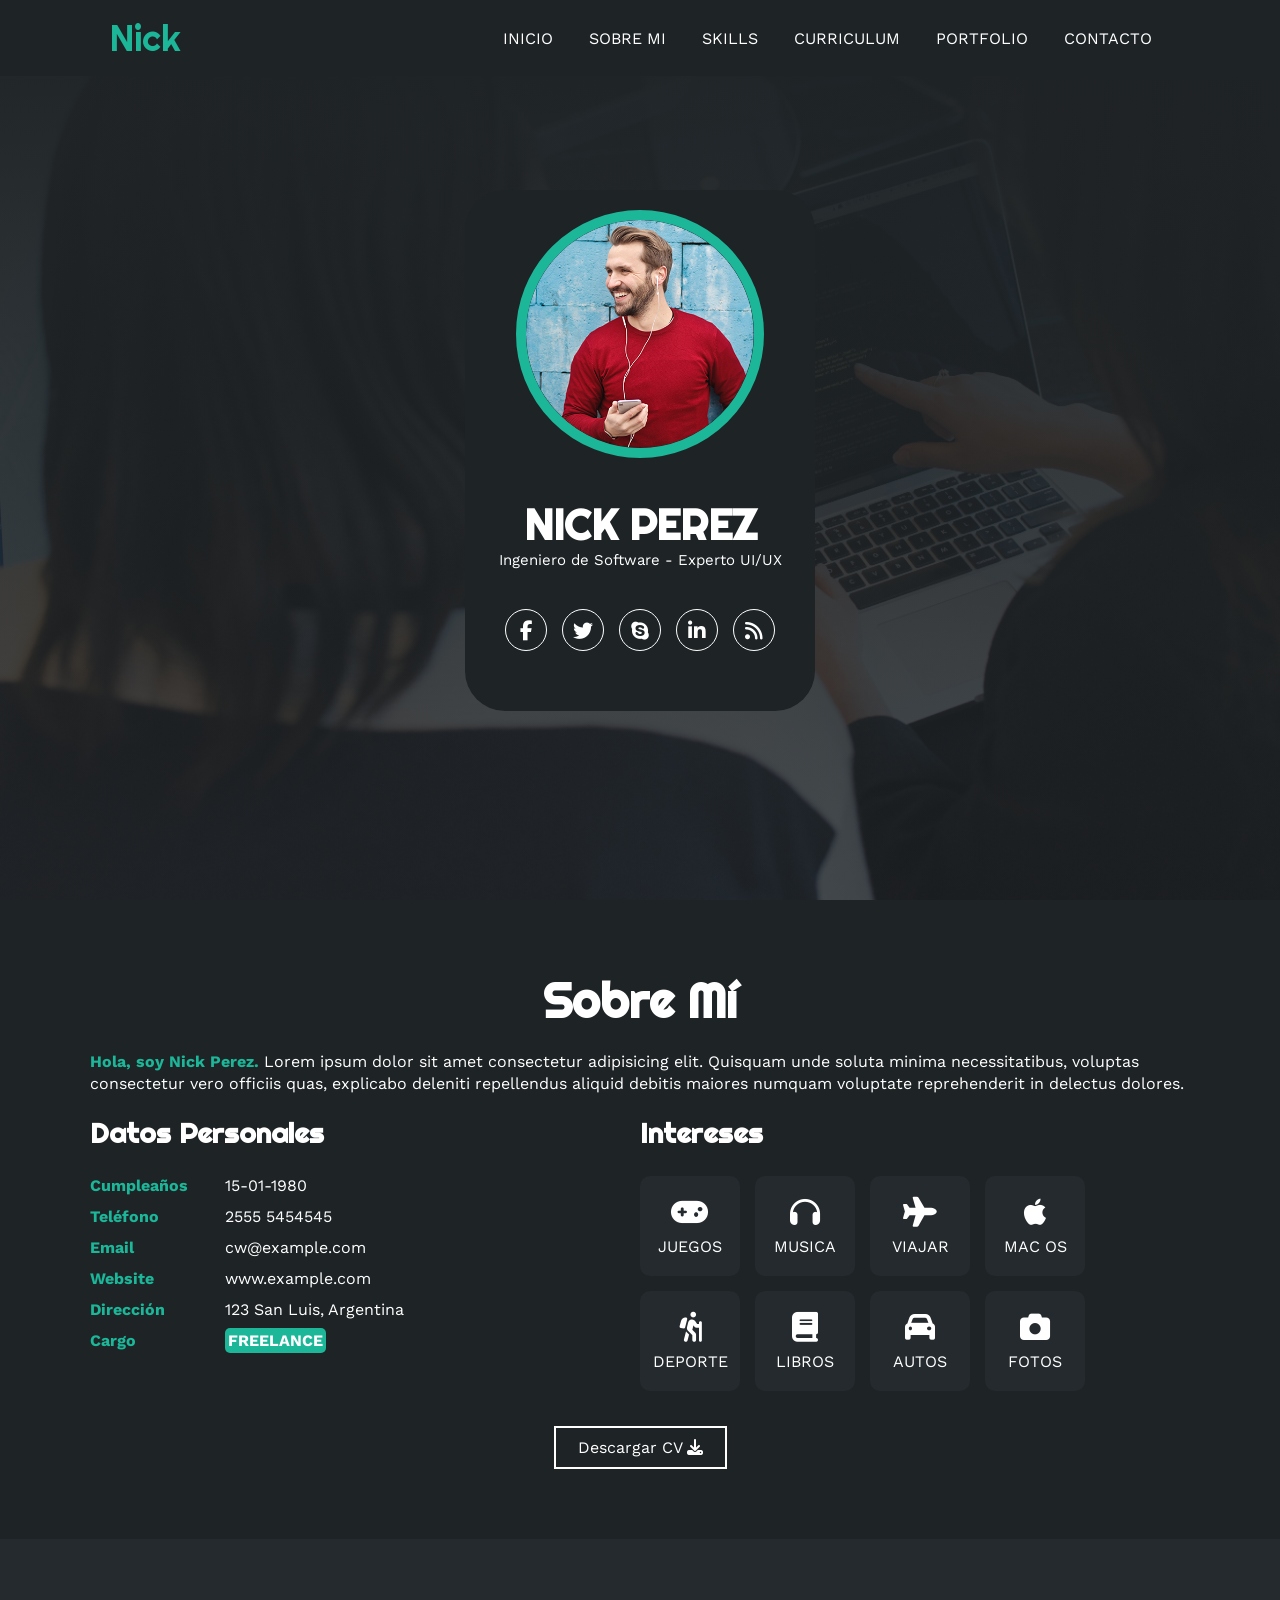
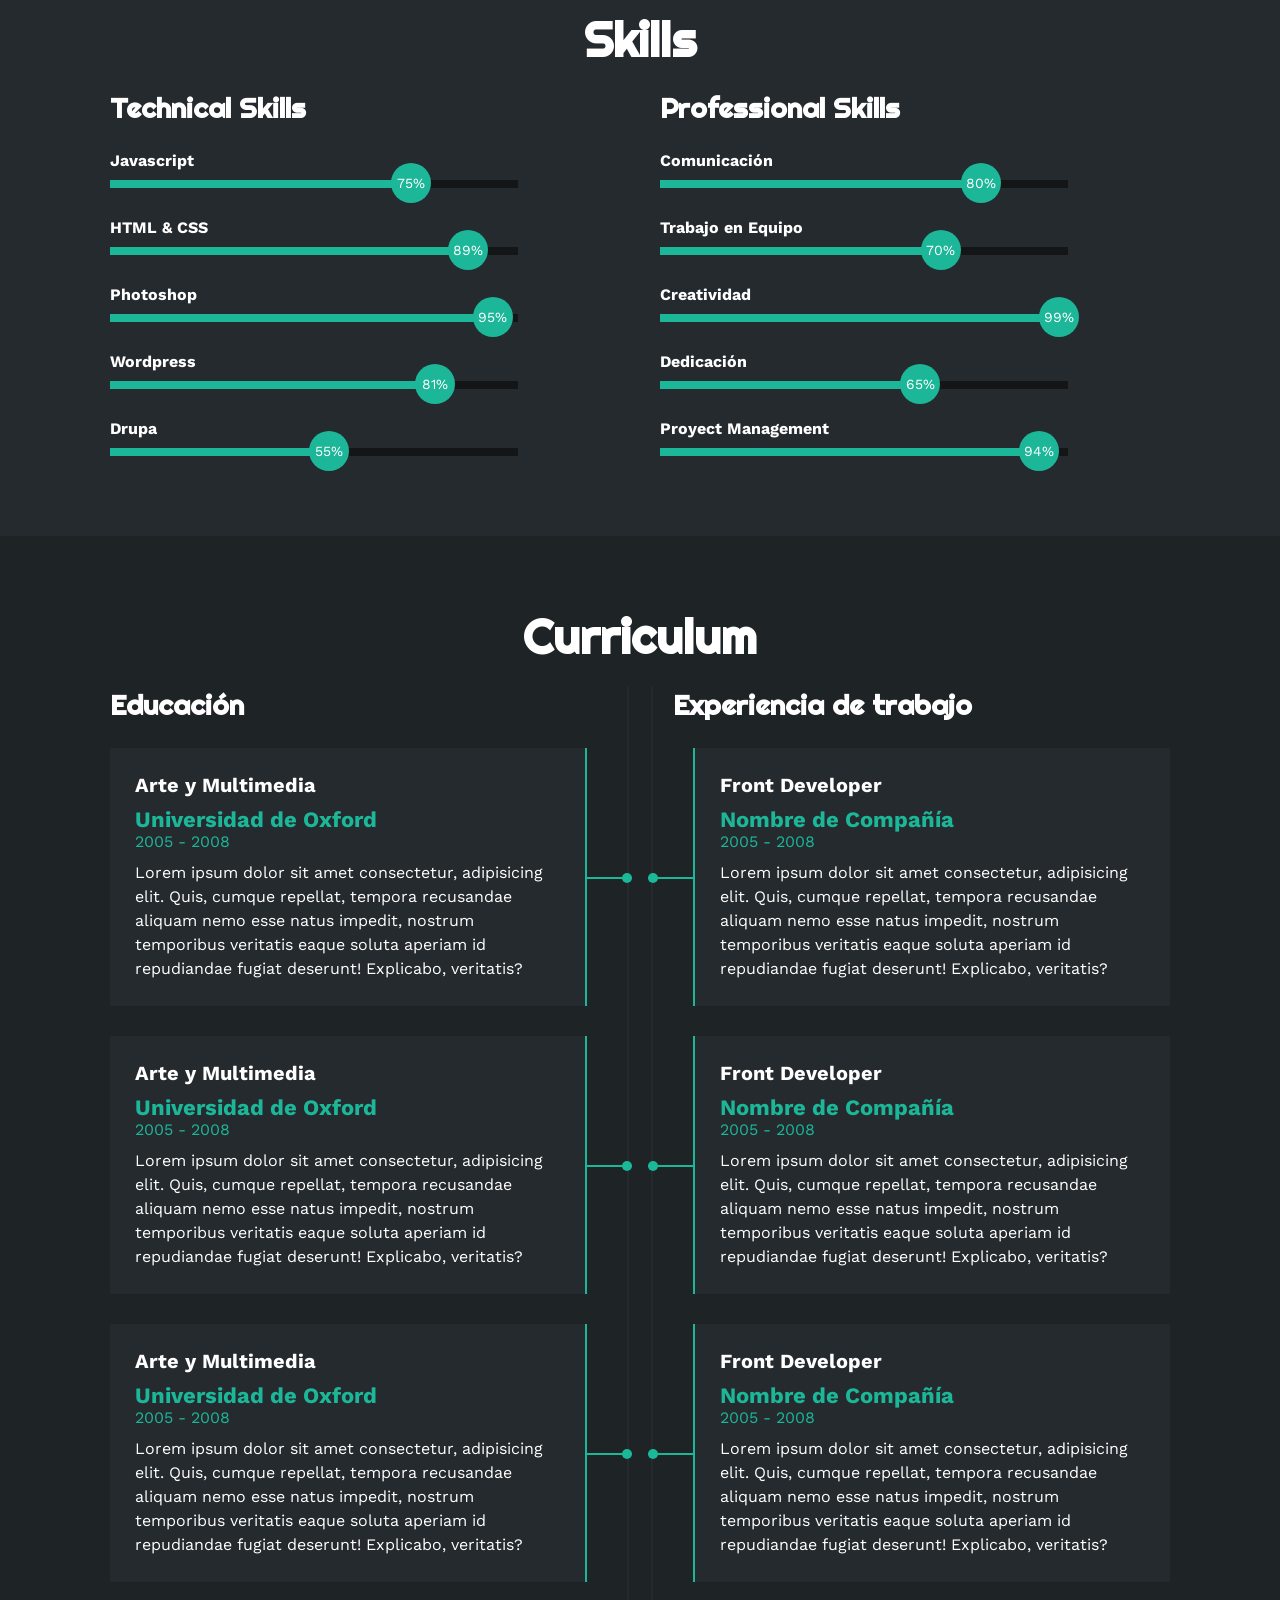
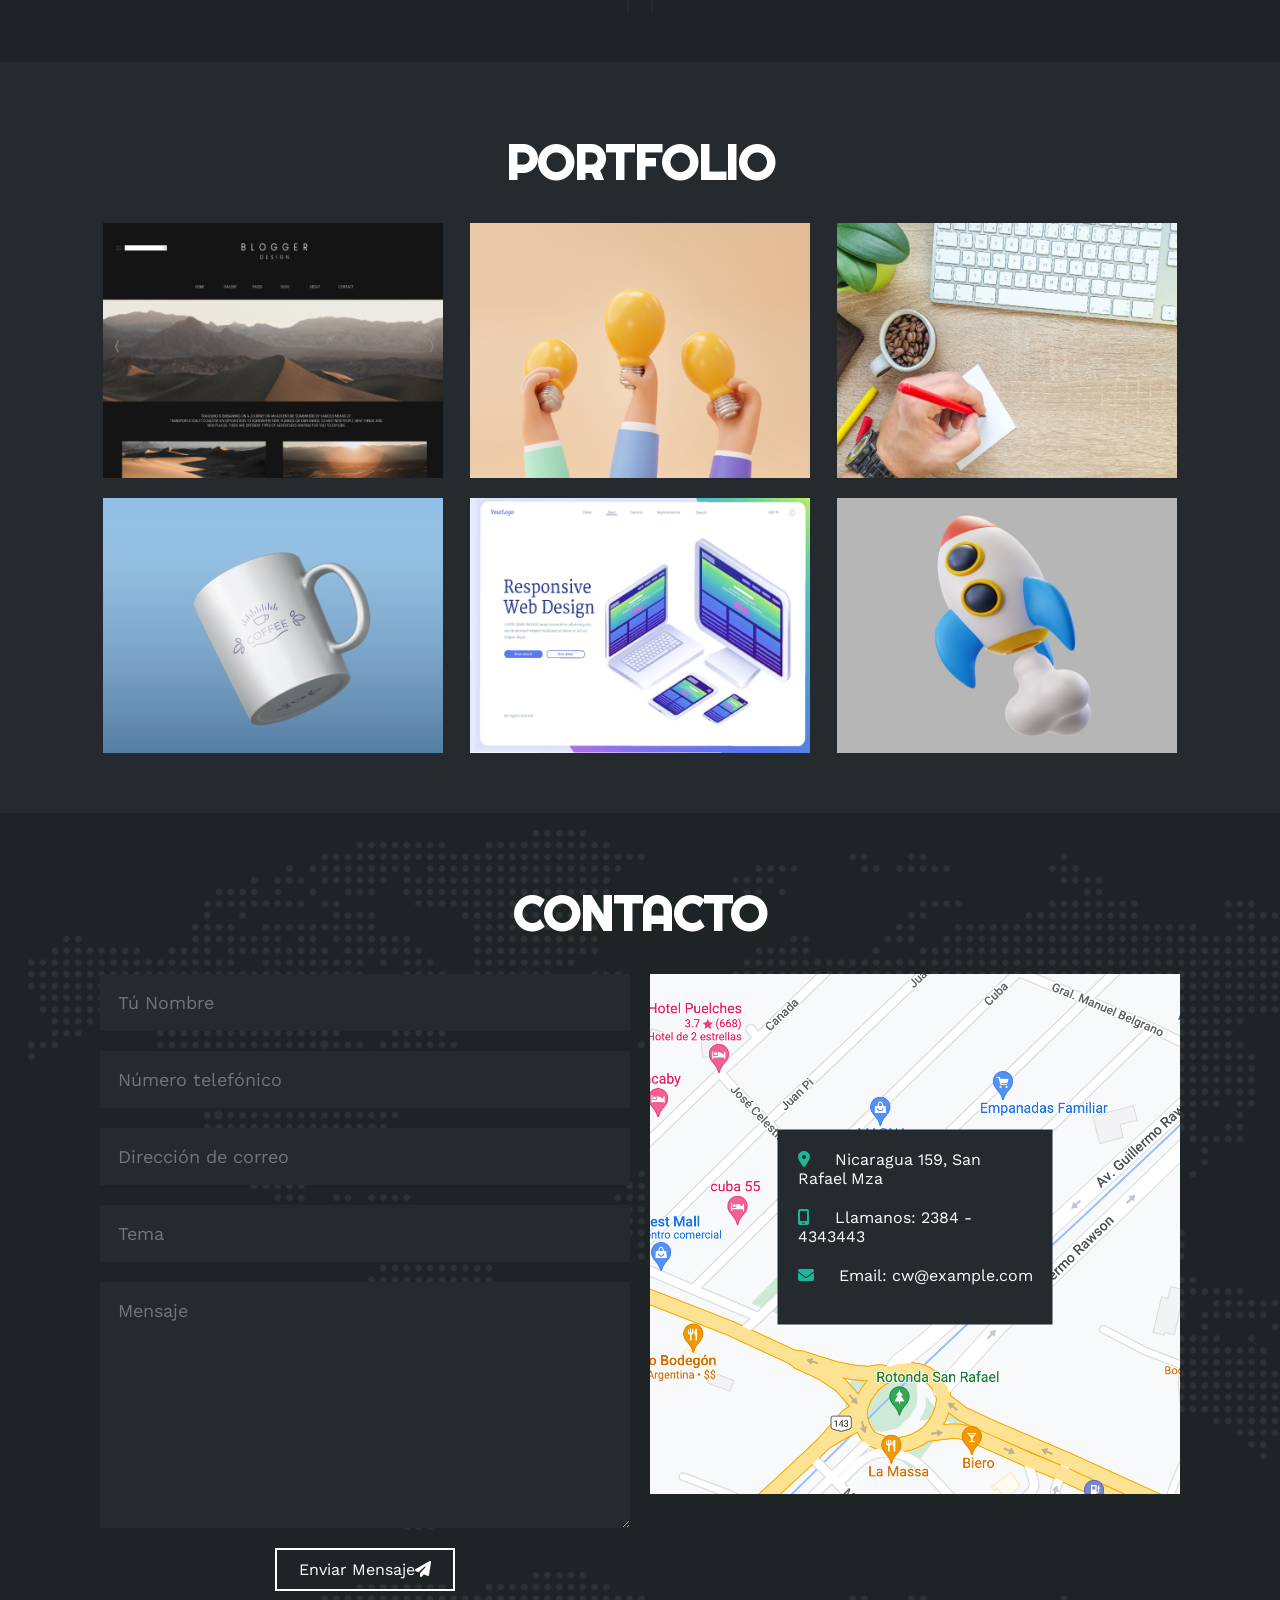
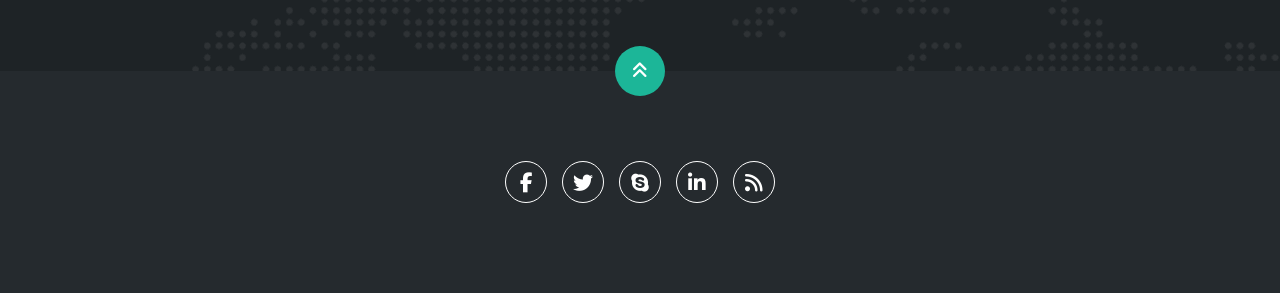
<file: portfolio-nick-main/index.html>
<!DOCTYPE html>
<html lang="es">
<head>
    <meta charset="UTF-8">
    <meta http-equiv="X-UA-Compatible" content="IE=edge">
    <meta name="viewport" content="width=device-width, initial-scale=1.0">
    <link rel="stylesheet" href="https://cdnjs.cloudflare.com/ajax/libs/font-awesome/6.1.2/css/all.min.css" integrity="sha512-1sCRPdkRXhBV2PBLUdRb4tMg1w2YPf37qatUFeS7zlBy7jJI8Lf4VHwWfZZfpXtYSLy85pkm9GaYVYMfw5BC1A==" crossorigin="anonymous" referrerpolicy="no-referrer" />
    <title>Portfolio</title>
    <link rel="stylesheet" href="estilo.css">
</head>
<body>
    <!-- MENU ENCABEZADO -->
    <div class="contenedor-header">
        <header>
            <div class="logo">
                <a href="#">Nick</a>
            </div>
            <nav id="nav">
                <ul>
                    <li><a href="#inicio" onclick="seleccionar()">INICIO</a></li>
                    <li><a href="#sobremi" onclick="seleccionar()">SOBRE MI</a></li>
                    <li><a href="#skills" onclick="seleccionar()">SKILLS</a></li>
                    <li><a href="#curriculum" onclick="seleccionar()">CURRICULUM</a></li>
                    <li><a href="#portfolio" onclick="seleccionar()">PORTFOLIO</a></li>
                    <li><a href="#contacto" onclick="seleccionar()">CONTACTO</a></li>
                </ul>
            </nav>
            <div class="nav-responsive" onclick="mostrarOcultarMenu()">
                <i class="fa-solid fa-bars"></i>
            </div>
        </header>
    </div>

    <!-- SECCION INICIO -->
    <section id="inicio" class="inicio">
        <div class="contenido-banner">
            <div class="contenedor-img">
                <img src="img/hero.png" alt="">
            </div>
            <h1>NICK PEREZ</h1>
            <h2>Ingeniero de Software - Experto UI/UX</h2>
            <div class="redes">
                <a href="#"><i class="fa-brands fa-facebook-f"></i></a>
                <a href="#"><i class="fa-brands fa-twitter"></i></a>
                <a href="#"><i class="fa-brands fa-skype"></i></a>
                <a href="#"><i class="fa-brands fa-linkedin-in"></i></a>
                <a href="#"><i class="fa-solid fa-rss"></i></a>
            </div>
        </div>
    </section>

    <!-- SECCION SOBRE MI -->
    <section id="sobremi" class="sobremi">
        <div class="contenido-seccion">
            <h2>Sobre Mí</h2>
            <p><span>Hola, soy Nick Perez.</span> Lorem ipsum dolor sit amet consectetur adipisicing elit. Quisquam unde soluta minima necessitatibus, voluptas consectetur vero officiis quas, explicabo deleniti repellendus aliquid debitis maiores numquam voluptate reprehenderit in delectus dolores.</p>

            <div class="fila">
                <!-- datos personales -->
                <div class="col">
                    <h3>Datos Personales</h3>
                    <ul>
                        <li>
                            <strong>Cumpleaños</strong>
                            15-01-1980
                        </li>
                        <li>
                            <strong>Teléfono</strong>
                            2555 5454545
                        </li>
                        <li>
                            <strong>Email</strong>
                            cw@example.com
                        </li>
                        <li>
                            <strong>Website</strong>
                            www.example.com
                        </li>
                        <li>
                            <strong>Dirección</strong>
                            123 San Luis, Argentina
                        </li>
                        <li>
                            <strong>Cargo</strong>
                            <span>FREELANCE</span>
                        </li>
                    </ul>
                </div>

                <!-- intereses -->
                <div class="col">
                    <h3>Intereses</h3>
                    <div class="contenedor-intereses">
                        <div class="interes">
                            <i class="fa-solid fa-gamepad"></i>
                            <span>JUEGOS</span>
                        </div>
                        <div class="interes">
                            <i class="fa-solid fa-headphones"></i>
                            <span>MUSICA</span>
                        </div>
                        <div class="interes">
                            <i class="fa-solid fa-plane"></i>
                            <span>VIAJAR</span>
                        </div>
                        <div class="interes">
                            <i class="fa-brands fa-apple"></i>
                            <span>MAC OS</span>
                        </div>
                        <div class="interes">
                            <i class="fa-solid fa-person-hiking"></i>
                            <span>DEPORTE</span>
                        </div>
                        <div class="interes">
                            <i class="fa-solid fa-book"></i>
                            <span>LIBROS</span>
                        </div>
                        <div class="interes">
                            <i class="fa-solid fa-car"></i>
                            <span>AUTOS</span>
                        </div>
                        <div class="interes">
                            <i class="fa-solid fa-camera"></i>
                            <span>FOTOS</span>
                        </div>
                        
                    </div>
                </div>
            </div>
            <button>
                Descargar CV <i class="fa-solid fa-download"></i>
                <span class="overlay"></span>
            </button>
        </div>
    </section>

    <!-- SECCION SKILLS -->
    <section class="skills" id="skills">
        <div class="contenido-seccion">
            <h2>Skills</h2>
            <div class="fila">
                <!-- Technical Skill -->
                <div class="col">
                    <h3>Technical Skills</h3>
                    <div class="skill">
                        <span>Javascript</span>
                        <div class="barra-skill">
                            <div class="progreso">
                                <span>75%</span>
                            </div>
                        </div>
                    </div>
                    <div class="skill">
                        <span>HTML & CSS</span>
                        <div class="barra-skill">
                            <div class="progreso">
                                <span>89%</span>
                            </div>
                        </div>
                    </div>
                    <div class="skill">
                        <span>Photoshop</span>
                        <div class="barra-skill">
                            <div class="progreso">
                                <span>95%</span>
                            </div>
                        </div>
                    </div>
                    <div class="skill">
                        <span>Wordpress</span>
                        <div class="barra-skill">
                            <div class="progreso">
                                <span>81%</span>
                            </div>
                        </div>
                    </div>
                    <div class="skill">
                        <span>Drupa</span>
                        <div class="barra-skill">
                            <div class="progreso">
                                <span>55%</span>
                            </div>
                        </div>
                    </div>
                </div>
                <!-- Professional Skills -->
                <div class="col">
                    <h3>Professional Skills</h3>
                    <div class="skill">
                        <span>Comunicación</span>
                        <div class="barra-skill">
                            <div class="progreso">
                                <span>80%</span>
                            </div>
                        </div>
                    </div>
                    <div class="skill">
                        <span>Trabajo en Equipo</span>
                        <div class="barra-skill">
                            <div class="progreso">
                                <span>70%</span>
                            </div>
                        </div>
                    </div>
                    <div class="skill">
                        <span>Creatividad</span>
                        <div class="barra-skill">
                            <div class="progreso">
                                <span>99%</span>
                            </div>
                        </div>
                    </div>
                    <div class="skill">
                        <span>Dedicación</span>
                        <div class="barra-skill">
                            <div class="progreso">
                                <span>65%</span>
                            </div>
                        </div>
                    </div>
                    <div class="skill">
                        <span>Proyect Management</span>
                        <div class="barra-skill">
                            <div class="progreso">
                                <span>94%</span>
                            </div>
                        </div>
                    </div>
                </div>
            </div>
        </div>
    </section>

    <!-- SECCION CURRICULUM -->
    <section id="curriculum" class="curriculum">
        <div class="contenido-seccion">
            <h2>Curriculum</h2>
            <div class="fila">
                <div class="col izquierda">
                    <h3>Educación</h3>
                    <div class="item izq">
                        <h4>Arte y Multimedia</h4>
                        <span class="casa">Universidad de Oxford</span>
                        <span class="fecha">2005 - 2008</span>
                        <p>Lorem ipsum dolor sit amet consectetur, adipisicing elit. Quis, cumque repellat, tempora recusandae aliquam nemo esse natus impedit, nostrum temporibus veritatis eaque soluta aperiam id repudiandae fugiat deserunt! Explicabo, veritatis?</p>
                        <div class="conectori">
                            <div class="circuloi"></div>
                        </div>
                    </div>
                    <div class="item izq">
                        <h4>Arte y Multimedia</h4>
                        <span class="casa">Universidad de Oxford</span>
                        <span class="fecha">2005 - 2008</span>
                        <p>Lorem ipsum dolor sit amet consectetur, adipisicing elit. Quis, cumque repellat, tempora recusandae aliquam nemo esse natus impedit, nostrum temporibus veritatis eaque soluta aperiam id repudiandae fugiat deserunt! Explicabo, veritatis?</p>
                        <div class="conectori">
                            <div class="circuloi"></div>
                        </div>
                    </div>
                    <div class="item izq">
                        <h4>Arte y Multimedia</h4>
                        <span class="casa">Universidad de Oxford</span>
                        <span class="fecha">2005 - 2008</span>
                        <p>Lorem ipsum dolor sit amet consectetur, adipisicing elit. Quis, cumque repellat, tempora recusandae aliquam nemo esse natus impedit, nostrum temporibus veritatis eaque soluta aperiam id repudiandae fugiat deserunt! Explicabo, veritatis?</p>
                        <div class="conectori">
                            <div class="circuloi"></div>
                        </div>
                    </div>
                </div>

                <div class="col derecha">
                    <h3>Experiencia de trabajo</h3>
                    <div class="item der">
                        <h4>Front Developer</h4>
                        <span class="casa">Nombre de Compañía</span>
                        <span class="fecha">2005 - 2008</span>
                        <p>Lorem ipsum dolor sit amet consectetur, adipisicing elit. Quis, cumque repellat, tempora recusandae aliquam nemo esse natus impedit, nostrum temporibus veritatis eaque soluta aperiam id repudiandae fugiat deserunt! Explicabo, veritatis?</p>
                        <div class="conectord">
                            <div class="circulod"></div>
                        </div>
                    </div>
                    <div class="item der">
                        <h4>Front Developer</h4>
                        <span class="casa">Nombre de Compañía</span>
                        <span class="fecha">2005 - 2008</span>
                        <p>Lorem ipsum dolor sit amet consectetur, adipisicing elit. Quis, cumque repellat, tempora recusandae aliquam nemo esse natus impedit, nostrum temporibus veritatis eaque soluta aperiam id repudiandae fugiat deserunt! Explicabo, veritatis?</p>
                        <div class="conectord">
                            <div class="circulod"></div>
                        </div>
                    </div>
                    <div class="item der">
                        <h4>Front Developer</h4>
                        <span class="casa">Nombre de Compañía</span>
                        <span class="fecha">2005 - 2008</span>
                        <p>Lorem ipsum dolor sit amet consectetur, adipisicing elit. Quis, cumque repellat, tempora recusandae aliquam nemo esse natus impedit, nostrum temporibus veritatis eaque soluta aperiam id repudiandae fugiat deserunt! Explicabo, veritatis?</p>
                        <div class="conectord">
                            <div class="circulod"></div>
                        </div>
                    </div>
                </div>
            </div>
        </div>
    </section>

    <!-- SECCION PORTFOLIO -->
    <section id="portfolio" class="portfolio">
        <div class="contenido-seccion">
            <h2>PORTFOLIO</h2>
            <div class="galeria">
                <div class="proyecto">
                    <img src="img/p1.jpg" alt="">
                    <div class="overlay">
                        <h3>Diseño Creativo</h3>
                        <p>Fotografía</p>
                    </div>
                </div>
                <div class="proyecto">
                    <img src="img/p2.jpg" alt="">
                    <div class="overlay">
                        <h3>Diseño Creativo</h3>
                        <p>Fotografía</p>
                    </div>
                </div>
                <div class="proyecto">
                    <img src="img/p3.jpg" alt="">
                    <div class="overlay">
                        <h3>Diseño Creativo</h3>
                        <p>Fotografía</p>
                    </div>
                </div>
                <div class="proyecto">
                    <img src="img/p4.jpg" alt="">
                    <div class="overlay">
                        <h3>Diseño Creativo</h3>
                        <p>Fotografía</p>
                    </div>
                </div>
                <div class="proyecto">
                    <img src="img/p5.jpg" alt="">
                    <div class="overlay">
                        <h3>Diseño Creativo</h3>
                        <p>Fotografía</p>
                    </div>
                </div>
                <div class="proyecto">
                    <img src="img/p6.jpg" alt="">
                    <div class="overlay">
                        <h3>Diseño Creativo</h3>
                        <p>Fotografía</p>
                    </div>
                </div>
            </div>
        </div>
    </section>

    <!-- SECCION CONTACTO -->
    <section id="contacto" class="contacto">
        <div class="contenido-seccion">
            <h2>CONTACTO</h2>
            <div class="fila">
                <!-- Formulario -->
                <div class="col">
                    <input type="text" placeholder="Tú Nombre">
                    <input type="text" placeholder="Número telefónico">
                    <input type="text" placeholder="Dirección de correo">
                    <input type="text" placeholder="Tema">
                    <textarea name="" id="" cols="30" rows="10" placeholder="Mensaje"></textarea>
                    <button>
                        Enviar Mensaje<i class="fa-solid fa-paper-plane"></i>
                        <span class="overlay"></span>
                    </button>
                </div>
                <!-- Mapa -->
                <div class="col">
                    <img src="img/ubicacion.png" alt="">
                    <div class="info">
                        <ul>
                            <li>
                                <i class="fa-solid fa-location-dot"></i>
                                Nicaragua 159, San Rafael Mza
                            </li>
                            <li>
                                <i class="fa-solid fa-mobile-screen"></i>
                                Llamanos: 2384 - 4343443 
                            </li>
                            <li>
                                <i class="fa-solid fa-envelope"></i>
                                Email: cw@example.com
                            </li>
                        </ul>
                    </div>
                </div>
            </div>
        </div>
    </section>

    <!-- footer -->
    <footer>
        <a href="#inicio" class="arriba">
            <i class="fa-solid fa-angles-up"></i>
        </a>
        <div class="redes">
            <a href="#"><i class="fa-brands fa-facebook-f"></i></a>
            <a href="#"><i class="fa-brands fa-twitter"></i></a>
            <a href="#"><i class="fa-brands fa-skype"></i></a>
            <a href="#"><i class="fa-brands fa-linkedin-in"></i></a>
            <a href="#"><i class="fa-solid fa-rss"></i></a>
        </div>
    </footer>

    <script src="script.js"></script>
</body>
</html>
</file>
<file: portfolio-nick-main/estilo.css>
@import url('https://fonts.googleapis.com/css2?family=Righteous&family=Work+Sans:wght@100;300;400;600;800&display=swap');
*{
    box-sizing: border-box;
    font-family: 'Work Sans';
    margin: 0;
    padding: 0;
}
html{
    /* me permite deslizar cuando hago clic en los links del menu */
    scroll-behavior: smooth;
}
/* MENU */
.contenedor-header{
    background: #1e2326;
    position: fixed;
    width: 100%;
    top: 0;
    left: 0;
    z-index: 99;
}
.contenedor-header header{
    max-width: 1100px;
    margin: auto;
    display: flex;
    justify-content: space-between;
    align-items: center;
    padding: 15px 20px;
}
.contenedor-header header .logo a{
    font-family: 'Righteous';
    font-size: 36px;
    color: #1CB698;
    text-decoration: none;
}
.contenedor-header header ul{
    display: flex;
    list-style: none;
}
.contenedor-header header nav ul li a{
    text-align: none;
    color: #fff;
    margin: 0 15px;
    padding: 3px;
    transition: .5s;
    text-decoration: none;
}
.contenedor-header header nav ul li a:hover{
    color: #1CB698;
}
.nav-responsive{
    background-color: #1CB698;
    color:#fff;
    padding: 5px 10px;
    border-radius: 5px;
    cursor: pointer;
    display: none;
}
/* SECCION I N I C I O */
.inicio{
    background: linear-gradient(to top, rgba(30,35,38,.8), rgba(30,35,38,1)),
    url(img/fondo.jpg);
    background-size: cover;
    height: 100vh;
    color: #fff;
    display: flex;
    align-items: center;
}
.inicio .contenido-banner{
    padding: 20px;
    background-color: #1e2326;
    max-width: 350px;
    margin: auto;
    text-align: center;
    border-radius: 40px;
}
.inicio .contenido-banner img{
    margin-top: 40px;
    border: 10px solid #1CB698;
    display: block;
    width: 80%;
    margin: auto;
    border-radius: 100%;
}
.inicio .contenido-banner h1{
    margin-top: 40px;
    font-size: 42px;
    font-family: 'Righteous';
}
.inicio .contenido-banner h2{
    font-size: 15px;
    font-weight: normal;
}
.inicio .contenido-banner .redes a{
    color: #fff;
    display: inline-block;
    text-decoration: none;
    border: 1px solid #fff;
    border-radius: 100%;
    width: 42px;
    height: 42px;
    line-height: 42px;
    margin: 40px 5px;
    font-size: 20px;
    transition: .3s;
}
.inicio .contenido-banner .redes a:hover{
    background-color: #1CB698;
}
.sobremi{
    background-color: #1e2326;
    color: #fff;
    padding: 50px 20px;
}
.sobremi .contenido-seccion{
    max-width: 1100px;
    margin: auto;
}
.sobremi h2{
    font-size: 48px;
    font-family: 'Righteous';
    text-align: center;
    padding: 20px 0;

}
.sobremi .contenido-seccion p{
    font: 18px;
    line-height: 22px;
    margin-bottom: 20px;
}
.sobremi .contenido-seccion p span{
    color: #1CB698;
    font-weight: bold;
}
.sobremi .fila{
    display: flex;
}
.sobremi .fila .col
{
    width: 50%;
}
.sobremi .fila .col h3{
    font-size: 28px;
    font-family: 'Righteous';
    margin-bottom: 25px;
}
.sobremi .fila .col ul{
    list-style: none;
}
.sobremi .fila .col ul li{
    margin: 12px 0;
}
.sobremi .fila .col ul li strong{
    display: inline-block;
    color: #1CB698;
    width: 130px;
}
.sobremi .fila .col ul li span{
    background-color: #1CB698;
    padding: 3px;
    font-weight: bold;
    border-radius: 5px;
}
.sobremi .fila .col .contenedor-intereses{
    display: flex;
    flex-wrap: wrap;
}
.sobremi .fila .col .contenedor-intereses .interes{
    width: 100px;
    height: 100px;
    background-color: #252A2E;
    border-radius: 10px;
    margin: 0 15px 15px 0;
    display: flex;
    flex-direction: column;
    align-items: center;
    justify-content: center;
    transition: .3s;
}.sobremi .fila .col .contenedor-intereses .interes:hover{
    background-color: #1CB698;
}
.sobremi .fila .col .contenedor-intereses .interes i{
    font-size: 30px;
    margin-bottom: 10px;
}
.sobremi button{
    cursor: pointer;
    background-color: transparent;
    border: 2px solid #fff;
    width: fit-content;
    display: block;
    margin: 20px auto;
    padding: 10px 22px;
    font-size: 16px;
    color: #fff;
    position: relative;
    z-index: 10;
}
.sobremi button .overlay{
    position: absolute;
    top: 0;
    left: 0;
    width: 0;
    height: 100%;
    background-color: #1CB698;
    z-index: -1;
    transition: 1s;
}
.sobremi button:hover .overlay{
    width: 100%;
}
/* SECCION S K I L L S */
.skills{
    background-color: #252A2E;
    color: #fff;
    padding: 50px 20px;
}
.skills .contenido-seccion{
    max-width: 1100px;
    margin: auto;
}
.skills h2{
    font-size: 48px;
    font-family: 'Righteous';
    text-align: center;
    padding: 20px 0;

}
.skills .fila{
    display: flex;
}
.skills .fila .col{
    width: 50%;
    padding: 0 20px;
}
.skills .fila .col h3{
    font-size: 28px;
    font-family: 'Righteous';
    margin-bottom: 25px;
}
.skills .skill > span{
    font-weight: bold;
    display: block;
    margin-bottom: 10px;
}
.skills .skill .barra-skill{
    height: 8px;
    width: 80%;
    background-color: #131517;
    position: relative;
    margin-bottom: 30px;
}
.skills .skill .progreso{
    background-color: #1CB698;
    position: absolute;
    top: 0;
    left: 0;
    height: 8px;
}
.skills .skill .barra-skill span{
    position: absolute;
    height: 40px;
    width: 40px;
    background-color: #1CB698;
    border-radius: 50px;
    line-height: 40px;
    text-align: center;
    top: -17px;
    right: -15px;
    font-size: 14px;
}
/* Estas clases se agregaran dinamicamente mediante javascript */
.skills .skill .javascript{
    width: 0%;
    animation: 2s javascript forwards;
}
@keyframes javascript {
    0%{width: 0%;}
    100%{width: 75%;}
}

.skills .skill .htmlcss{
    width: 0%;
    animation: 2s htmlcss forwards;
}
@keyframes htmlcss {
    0%{width: 0%;}
    100%{width: 89%;}
}

.skills .skill .photoshop{
    width: 0%;
    animation: 2s photoshop forwards;
}
@keyframes photoshop {
    0%{width: 0%;}
    100%{width: 95%;}
}

.skills .skill .wordpress{
    width: 0%;
    animation: 2s wordpress forwards;
}
@keyframes wordpress {
    0%{width: 0%;}
    100%{width: 81%;}
}

.skills .skill .drupal{
    width: 0%;
    animation: 2s drupal forwards;
}
@keyframes drupal {
    0%{width: 0%;}
    100%{width: 55%;}
}

.skills .skill .comunicacion{
    width: 0%;
    animation: 2s comunicacion forwards;
}
@keyframes comunicacion {
    0%{width: 0%;}
    100%{width: 80%;}
}

.skills .skill .trabajo{
    width: 0%;
    animation: 2s trabajo forwards;
}
@keyframes trabajo {
    0%{width: 0%;}
    100%{width: 70%;}
}

.skills .skill .creatividad{
    width: 0%;
    animation: 2s creatividad forwards;
}
@keyframes creatividad {
    0%{width: 0%;}
    100%{width: 99%;}
}

.skills .skill .dedicacion{
    width: 0%;
    animation: 2s dedicacion forwards;
}
@keyframes dedicacion {
    0%{width: 0%;}
    100%{width: 65%;}
}

.skills .skill .proyect{
    width: 0%;
    animation: 2s proyect forwards;
}
@keyframes proyect {
    0%{width: 0%;}
    100%{width: 94%;}
}
/* SECCION CURRICULUM */
.curriculum{
    background-color: #1e2326;
    color: #fff;
    padding: 50px 20px;
}
.curriculum .contenido-seccion{
    max-width: 1100px;
    margin: auto;
}
.curriculum h2{
    font-size: 48px;
    font-family: 'Righteous';
    text-align: center;
    padding: 20px 0;

}
.curriculum .fila{
    display: flex;
    justify-content: space-between;
}
.curriculum .fila .col{
    width: 49%;
    padding: 0 20px;
}
.curriculum .fila .col h3{
    font-size: 28px;
    font-family: 'Righteous';
    margin-bottom: 25px;
}
.curriculum .fila .izquierda{
    border-right: 2px solid #252A2E;
}
.curriculum .fila .derecha{
    border-left: 2px solid #252A2E;
}
.curriculum .fila .item{
    padding: 25px;
    margin-bottom: 30px;
    background-color: #252A2E;
    position: relative;
}
.curriculum .fila .item h4{
    font-size: 20px;
    margin-bottom: 10px;
}
.curriculum .fila .item .casa{
    color: #1CB698;
    font-size: 22px;
    font-weight: bold;
    display: block;
}
.curriculum .fila .item .fecha{
    display: block;
    color: #1CB698;
    margin-bottom: 10px;
}
.curriculum .fila .item p{
    line-height: 24px;
}
.curriculum .fila .izq{
    border-right: 2px solid #1CB698;
    margin-right: 20px;
}
.curriculum .fila .der{
    border-left: 2px solid #1CB698;
    margin-left: 20px;
}
.curriculum .fila .item .conectori{
    height: 2px;
    background-color: #1CB698;
    width: 47px;
    position: absolute;
    top: 50%;
    right: -47px;
    z-index: 5;
}
.curriculum .fila .item .conectori .circuloi{
    display: block;
    height: 10px;
    width: 10px;
    border-radius: 50%;
    background-color: #1CB698;
    float: right;
    position: relative;
    bottom: 4px;
}
.curriculum .fila .item .conectord{
    height: 2px;
    background-color: #1CB698;
    width: 47px;
    position: absolute;
    top: 50%;
    left: -47px;
    z-index: 5;
}
.curriculum .fila .item .conectord .circulod{
    display: block;
    height: 10px;
    width: 10px;
    border-radius: 50%;
    background-color: #1CB698;
    float: left;
    position: relative;
    bottom: 4px;
}
/* SECCION PORTFOLIO */
.portfolio{
    background-color: #252A2E;
    color: #fff;
    padding: 50px 20px;
}
.portfolio .contenido-seccion{
    max-width: 1100px;
    margin: auto;
}
.portfolio h2{
    font-size: 48px;
    font-family: 'Righteous';
    text-align: center;
    padding: 20px 0;
}
.portfolio .galeria{
    display: flex;
    flex-wrap: wrap;
    justify-content: space-around;
}
.portfolio .galeria .proyecto{
    position: relative;
    max-width: 340px;
    height: fit-content;
    margin: 10px;
    cursor: pointer;
}
.portfolio .galeria .proyecto img{
    width: 100%;
    display: block;
}
.portfolio .galeria .proyecto .overlay{
    position: absolute;
    top: 0;
    width: 100%;
    height: 100%;
    text-align: center;
    background: linear-gradient(rgba(28,182,152,.8), rgba(28,182,152,.8));
    display: flex;
    flex-direction: column;
    justify-content: center;
    transition: 1s;
    font-size: 18px;
    letter-spacing: 3px;
    opacity: 0;
}
.portfolio .galeria .proyecto .overlay h3{
    margin-bottom: 20px;
    transition: 1s;
}
.portfolio .galeria .proyecto .overlay:hover{
    opacity: 1;
}
.portfolio .galeria .proyecto .overlay:hover h3{
    margin-bottom: 0px;
}
/* SECCION CONTACTO */
.contacto{
    background-image: url(img/contact_bg.png);
    background-color: #1e2326;
    color: #fff;
    padding: 50px 0;
}
.contacto .contenido-seccion{
    max-width: 1100px;
    margin: auto;
}
.contacto h2{
    font-size: 48px;
    font-family: 'Righteous';
    text-align: center;
    padding: 20px 0;
}
.contacto .fila{
    display: flex;
}
.contacto .col{
    width: 50%;
    padding: 10px;
    position: relative;
}
.contacto .col input, .contacto .col textarea{
    display: block;
    width: 100%;
    padding: 18px;
    border: none;
    margin-bottom: 20px;
    background-color: #252A2E;
    color: #fff;
    font-size: 18px;
}
.contacto button{
    cursor: pointer;
    background-color: transparent;
    border: 2px solid #fff;
    width: fit-content;
    display: block;
    margin: 20px auto;
    padding: 10px 22px;
    font-size: 16px;
    color: #fff;
    position: relative;
    z-index: 10;
}
.contacto button .overlay{
    position: absolute;
    top: 0;
    left: 0;
    width: 0;
    height: 100%;
    background-color: #1CB698;
    z-index: -1;
    transition: 1s;
}
.contacto button:hover .overlay{
    width: 100%;
}
.contacto .col img{
    width: 100%;
}
.contacto .col .info{
    position: absolute;
    top: 40%;
    background-color: #252A2E;
    padding: 20px;
    max-swidth: 350px;
    left: 50%;
    transform: translate(-50%, -50%);
}
.contacto .col .info ul{
    list-style: none;
}
.contacto .col .info ul li{
    margin-bottom: 20px;
}
.contacto .col .info ul li i{
    color: #1CB698;
    display: inline-block;
    margin-right: 20px;
}
footer{
    background-color: #252A2E;
    color: #fff;
    padding: 50px 0 30px 0;
    text-align: center;
    position: relative;
    width: 100%;
}
footer .redes{
    margin-bottom: 20px;
}
footer .redes a{
    color: #fff;
    display: inline-block;
    text-decoration: none;
    border: 1px solid #fff;
    border-radius: 100%;
    width: 42px;
    height: 42px;
    line-height: 42px;
    margin: 40px 5px;
    font-size: 20px;
    transition: .3s;
}
footer .arriba{
    display: block;
    width: 50px;
    height: 50px;
    background-color: #1CB698;
    color: #fff;
    position: absolute;
    left: 50%;
    transform: translateX(-50%);
    top: -25px;
    border-radius: 50%;
    line-height: 50px;
    font-size: 18px;
}
/* SECCION RESPONSIVE */
@media screen and (max-width:980px){
    nav{
        display: none;
    }
    .nav-responsive{
        display: block;
    }
    nav.responsive{
        display: block;
        position: absolute;
        right: 0;
        top: 75px;
        background-color: #252A2E;
        width: 180px;
    }
    nav.responsive ul{
        display: block !important;
    }
    nav.responsive ul li{
        border-bottom: 1px solid #fff;
        padding: 10px 0;
    }
}
@media screen and (max-width:700px){
    .sobremi .fila{
        display: block;
    }
    .sobremi .fila .col{
        width: fit-content;
    }

    .skills .fila{
        display: block;
    }
    .skills .fila .col{
        width: 100%;
    }
    .skills .fila .col .barra-skill{
        width: 100%;
    }

    .curriculum .fila{
        display: block;
    }
    .curriculum .fila .col{
        width: 90%;
    }
    .curriculum .fila .derecha{
        margin-left: 20px;
    }

    .portfolio .galeria{
        display: block;
        width: 100%;
    }
    .portfolio .galeria .proyecto{
        max-width: 100%;
    }
    .portfolio .galeria .proyecto img{
        width: 100%;
    }
    .contacto .fila{
        display: block;
    }
    .contacto .fila .col{
        width: 100%;
    }
}
</file>
